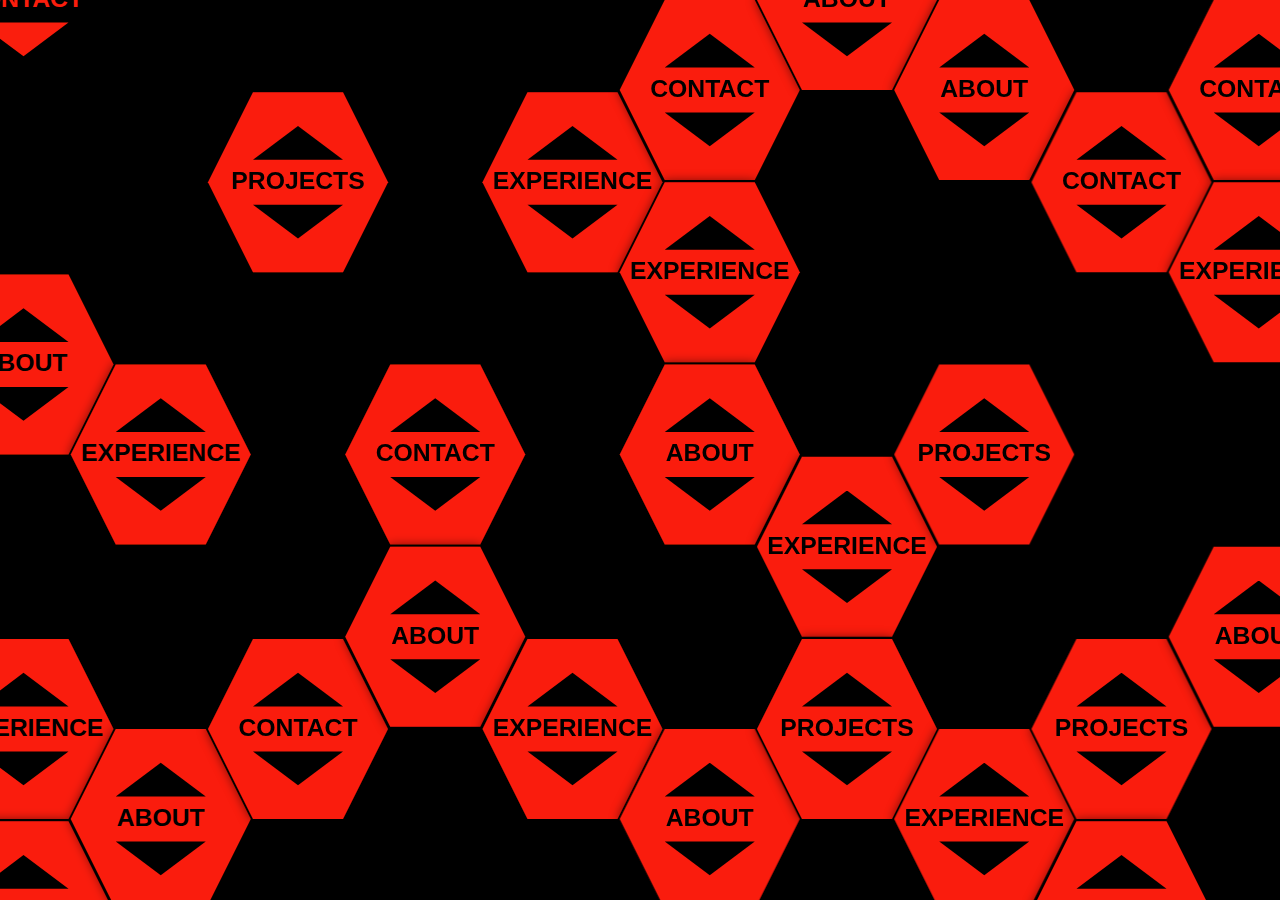
<file: index.html>
<!DOCTYPE html><html><head><meta charSet="utf-8"/><meta http-equiv="x-ua-compatible" content="ie=edge"/><meta name="viewport" content="width=device-width, initial-scale=1, shrink-to-fit=no"/><link href="https://fonts.googleapis.com/css?family=Karla&amp;display=swap" rel="stylesheet"/><style data-href="/styles.cd95228bbceaf01e999a.css">.layout-wrap{display:flex}@media (min-width:700px){.left-border,.right-border{width:20%;height:100vh}.main-content{width:60%}}@media (max-width:700px){:root{font-size:10px}}.diag-left{bottom:0;left:0}.diag-left,.diag-right{position:absolute;height:40%}.diag-right{top:0;right:0}.nav-bar{position:fixed;display:flex;align-items:center;justify-content:space-evenly;font-size:1.5rem;font-family:Karla;background-color:#fff;height:10vh;width:100%;z-index:5;top:0}.nav-item{text-decoration:none;color:#000}.about-desc-wrap{margin-top:10vh;font-size:2rem;font-family:Karla,sans-serif;padding:5rem}.about-desc-sub{font-size:1.5rem}.pile-item{text-align:center;font-size:2rem;font-family:sans-serif}.base{font-size:6rem}.stack-wrap{justify-content:space-around}.contact-desc-wrap,.stack-wrap{display:flex;align-items:center}.contact-desc-wrap{margin-top:10vh;padding:3rem;justify-content:center;flex-direction:column}.contact-link{font-family:Karla;display:block;color:#000;font-size:3rem;max-width:50%;margin:5rem 0}.top{align-self:flex-start}.bot{align-self:flex-end}.experience-meta-wrap{display:flex;align-items:center;font-size:3rem;justify-content:space-between}.experience-date,.experience-title{font-weight:400;margin:0}.experience-date{font-size:2rem}.experience-role{font-size:2rem;font-weight:400;color:#c7c8cc;margin:0 0 20px}.experience-sub-title-wrap{font-size:2rem;margin-top:20px}.experience-sub-title{font-weight:700}.sub-title-description{color:#c7c8cc}.experience-point-wrap{margin:0}.experience-point{font-size:1.5rem;margin:10px 0}.experience-body{padding-bottom:100px}.dl-resume{cursor:pointer;font-size:1.5rem;font-family:Karla;display:inline-block;margin-bottom:20px}.experience-wrap{font-family:Karla;margin-top:10vh}.section-title{font-size:6.5rem;font-weight:400;position:relative;margin:0 0 0 -12px}.dl-resume-wrap{font-size:16px}.fadingEffect{position:absolute;top:0;bottom:0;right:0;width:100%;background:#fff;animation:showHide 5s ease-in;animation-fill-mode:forwards;animation-iteration-count:1}@keyframes showHide{0%{width:100%}40%{width:0}60%{width:0}to{width:0}}body,html{margin:0;padding:0}body{font:100px Open Sans,Impact;margin:0}.index-container{position:fixed;width:100%;height:100%;left:0;top:0;z-index:10;background-color:#000}.opt-text{font-family:fot-matisse-pron,sans-serif;font-weight:700}.ev-font{font-family:Times New Roman;font-stretch:condensed;font-weight:700}#homeSVG{position:absolute;overflow:hidden;position:fixed;top:0;left:0;height:100%;width:100%}.hex-a-wrap{opacity:0}.hex-a-wrap:hover .hex{fill:#000}.hex-a-wrap:hover .opt-text,.hex-a-wrap:hover .triangle{fill:#fa1e0d}</style><meta name="generator" content="Gatsby 2.19.45"/><title data-react-helmet="true"></title><link rel="icon" href="/icons/icon-48x48.png?v=edf3d310d67f8284a562bc3a58c3e761"/><link rel="manifest" href="/manifest.webmanifest"/><meta name="theme-color" content="#663399"/><link rel="apple-touch-icon" sizes="48x48" href="/icons/icon-48x48.png?v=edf3d310d67f8284a562bc3a58c3e761"/><link rel="apple-touch-icon" sizes="72x72" href="/icons/icon-72x72.png?v=edf3d310d67f8284a562bc3a58c3e761"/><link rel="apple-touch-icon" sizes="96x96" href="/icons/icon-96x96.png?v=edf3d310d67f8284a562bc3a58c3e761"/><link rel="apple-touch-icon" sizes="144x144" href="/icons/icon-144x144.png?v=edf3d310d67f8284a562bc3a58c3e761"/><link rel="apple-touch-icon" sizes="192x192" href="/icons/icon-192x192.png?v=edf3d310d67f8284a562bc3a58c3e761"/><link rel="apple-touch-icon" sizes="256x256" href="/icons/icon-256x256.png?v=edf3d310d67f8284a562bc3a58c3e761"/><link rel="apple-touch-icon" sizes="384x384" href="/icons/icon-384x384.png?v=edf3d310d67f8284a562bc3a58c3e761"/><link rel="apple-touch-icon" sizes="512x512" href="/icons/icon-512x512.png?v=edf3d310d67f8284a562bc3a58c3e761"/><link as="script" rel="preload" href="/component---src-pages-index-js-11debddde10703460f53.js"/><link as="script" rel="preload" href="/styles-a0c862b7780e238ca3c2.js"/><link as="script" rel="preload" href="/app-755ac7cf8911d7828c70.js"/><link as="script" rel="preload" href="/commons-c2f9bded36c70a886c8f.js"/><link as="script" rel="preload" href="/webpack-runtime-da8a58e54ea284e9a43c.js"/><link as="fetch" rel="preload" href="/page-data/index/page-data.json" crossorigin="anonymous"/><link as="fetch" rel="preload" href="/page-data/app-data.json" crossorigin="anonymous"/></head><body><div id="___gatsby"><div style="outline:none" tabindex="-1" id="gatsby-focus-wrapper"><div class="index-container"><svg id="homeSVG" viewBox="0 0 710 400" preserveAspectRatio="xMidYMid slice"><filter id="black-glow"><feColorMatrix type="matrix" values="0 0 0 0   0 0 0 0 0   0 0 0 0 0   0 0 0 0 0.7 0"></feColorMatrix><feGaussianBlur stdDeviation="2.5" result="coloredBlur"></feGaussianBlur><feMerge><feMergeNode in="coloredBlur"></feMergeNode><feMergeNode in="SourceGraphic"></feMergeNode></feMerge></filter></svg></div></div><div id="gatsby-announcer" style="position:absolute;top:0;width:1px;height:1px;padding:0;overflow:hidden;clip:rect(0, 0, 0, 0);white-space:nowrap;border:0" aria-live="assertive" aria-atomic="true"></div></div><script id="gatsby-script-loader">/*<![CDATA[*/window.pagePath="/";/*]]>*/</script><script id="gatsby-chunk-mapping">/*<![CDATA[*/window.___chunkMapping={"app":["/app-755ac7cf8911d7828c70.js"],"component---src-pages-404-js":["/component---src-pages-404-js-9e58030b7c14a575ed14.js"],"component---src-pages-about-js":["/component---src-pages-about-js-ac4e8fc1494c17c8c10a.js"],"component---src-pages-contact-js":["/component---src-pages-contact-js-f31054e3ea33d222c132.js"],"component---src-pages-experience-js":["/component---src-pages-experience-js-fd59326cd4e85f8e56f8.js"],"component---src-pages-index-js":["/component---src-pages-index-js-11debddde10703460f53.js"],"component---src-pages-project-js":["/component---src-pages-project-js-0fd3418aad9a554ad933.js"]};/*]]>*/</script><script src="/webpack-runtime-da8a58e54ea284e9a43c.js" async=""></script><script src="/commons-c2f9bded36c70a886c8f.js" async=""></script><script src="/app-755ac7cf8911d7828c70.js" async=""></script><script src="/styles-a0c862b7780e238ca3c2.js" async=""></script><script src="/component---src-pages-index-js-11debddde10703460f53.js" async=""></script></body></html>
</file>
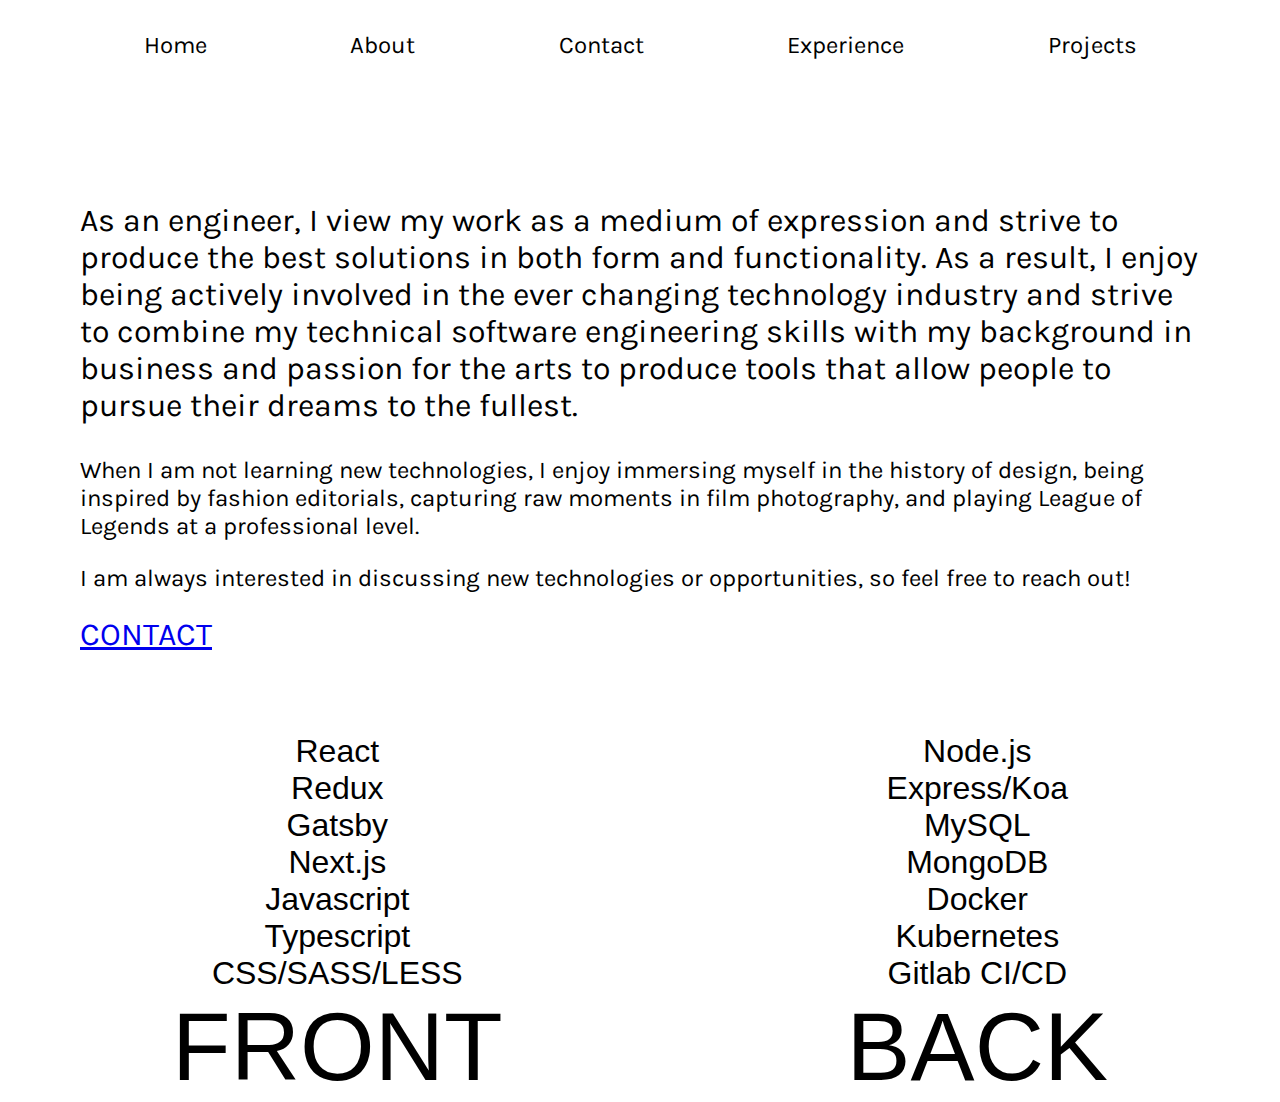
<file: about/index.html>
<!DOCTYPE html><html><head><meta charSet="utf-8"/><meta http-equiv="x-ua-compatible" content="ie=edge"/><meta name="viewport" content="width=device-width, initial-scale=1, shrink-to-fit=no"/><link href="https://fonts.googleapis.com/css?family=Karla&amp;display=swap" rel="stylesheet"/><style data-href="/styles.cd95228bbceaf01e999a.css">.layout-wrap{display:flex}@media (min-width:700px){.left-border,.right-border{width:20%;height:100vh}.main-content{width:60%}}@media (max-width:700px){:root{font-size:10px}}.diag-left{bottom:0;left:0}.diag-left,.diag-right{position:absolute;height:40%}.diag-right{top:0;right:0}.nav-bar{position:fixed;display:flex;align-items:center;justify-content:space-evenly;font-size:1.5rem;font-family:Karla;background-color:#fff;height:10vh;width:100%;z-index:5;top:0}.nav-item{text-decoration:none;color:#000}.about-desc-wrap{margin-top:10vh;font-size:2rem;font-family:Karla,sans-serif;padding:5rem}.about-desc-sub{font-size:1.5rem}.pile-item{text-align:center;font-size:2rem;font-family:sans-serif}.base{font-size:6rem}.stack-wrap{justify-content:space-around}.contact-desc-wrap,.stack-wrap{display:flex;align-items:center}.contact-desc-wrap{margin-top:10vh;padding:3rem;justify-content:center;flex-direction:column}.contact-link{font-family:Karla;display:block;color:#000;font-size:3rem;max-width:50%;margin:5rem 0}.top{align-self:flex-start}.bot{align-self:flex-end}.experience-meta-wrap{display:flex;align-items:center;font-size:3rem;justify-content:space-between}.experience-date,.experience-title{font-weight:400;margin:0}.experience-date{font-size:2rem}.experience-role{font-size:2rem;font-weight:400;color:#c7c8cc;margin:0 0 20px}.experience-sub-title-wrap{font-size:2rem;margin-top:20px}.experience-sub-title{font-weight:700}.sub-title-description{color:#c7c8cc}.experience-point-wrap{margin:0}.experience-point{font-size:1.5rem;margin:10px 0}.experience-body{padding-bottom:100px}.dl-resume{cursor:pointer;font-size:1.5rem;font-family:Karla;display:inline-block;margin-bottom:20px}.experience-wrap{font-family:Karla;margin-top:10vh}.section-title{font-size:6.5rem;font-weight:400;position:relative;margin:0 0 0 -12px}.dl-resume-wrap{font-size:16px}.fadingEffect{position:absolute;top:0;bottom:0;right:0;width:100%;background:#fff;animation:showHide 5s ease-in;animation-fill-mode:forwards;animation-iteration-count:1}@keyframes showHide{0%{width:100%}40%{width:0}60%{width:0}to{width:0}}body,html{margin:0;padding:0}body{font:100px Open Sans,Impact;margin:0}.index-container{position:fixed;width:100%;height:100%;left:0;top:0;z-index:10;background-color:#000}.opt-text{font-family:fot-matisse-pron,sans-serif;font-weight:700}.ev-font{font-family:Times New Roman;font-stretch:condensed;font-weight:700}#homeSVG{position:absolute;overflow:hidden;position:fixed;top:0;left:0;height:100%;width:100%}.hex-a-wrap{opacity:0}.hex-a-wrap:hover .hex{fill:#000}.hex-a-wrap:hover .opt-text,.hex-a-wrap:hover .triangle{fill:#fa1e0d}</style><meta name="generator" content="Gatsby 2.19.45"/><title data-react-helmet="true"></title><link rel="icon" href="/icons/icon-48x48.png?v=edf3d310d67f8284a562bc3a58c3e761"/><link rel="manifest" href="/manifest.webmanifest"/><meta name="theme-color" content="#663399"/><link rel="apple-touch-icon" sizes="48x48" href="/icons/icon-48x48.png?v=edf3d310d67f8284a562bc3a58c3e761"/><link rel="apple-touch-icon" sizes="72x72" href="/icons/icon-72x72.png?v=edf3d310d67f8284a562bc3a58c3e761"/><link rel="apple-touch-icon" sizes="96x96" href="/icons/icon-96x96.png?v=edf3d310d67f8284a562bc3a58c3e761"/><link rel="apple-touch-icon" sizes="144x144" href="/icons/icon-144x144.png?v=edf3d310d67f8284a562bc3a58c3e761"/><link rel="apple-touch-icon" sizes="192x192" href="/icons/icon-192x192.png?v=edf3d310d67f8284a562bc3a58c3e761"/><link rel="apple-touch-icon" sizes="256x256" href="/icons/icon-256x256.png?v=edf3d310d67f8284a562bc3a58c3e761"/><link rel="apple-touch-icon" sizes="384x384" href="/icons/icon-384x384.png?v=edf3d310d67f8284a562bc3a58c3e761"/><link rel="apple-touch-icon" sizes="512x512" href="/icons/icon-512x512.png?v=edf3d310d67f8284a562bc3a58c3e761"/><link as="script" rel="preload" href="/component---src-pages-about-js-ac4e8fc1494c17c8c10a.js"/><link as="script" rel="preload" href="/styles-a0c862b7780e238ca3c2.js"/><link as="script" rel="preload" href="/app-755ac7cf8911d7828c70.js"/><link as="script" rel="preload" href="/commons-c2f9bded36c70a886c8f.js"/><link as="script" rel="preload" href="/webpack-runtime-da8a58e54ea284e9a43c.js"/><link as="fetch" rel="preload" href="/page-data/about/page-data.json" crossorigin="anonymous"/><link as="fetch" rel="preload" href="/page-data/app-data.json" crossorigin="anonymous"/></head><body><div id="___gatsby"><div style="outline:none" tabindex="-1" id="gatsby-focus-wrapper"><div><div class="nav-bar"><a class="nav-item" href="/">Home</a><a class="nav-item" href="/about">About</a><a class="nav-item" href="/contact">Contact</a><a class="nav-item" href="/experience">Experience</a><a class="nav-item" href="/project">Projects</a></div><div class="about-desc-wrap"><p class="about-desc-main">As an engineer, I view my work as a medium of expression and strive to produce the best solutions in both form and functionality. As a result, I enjoy being actively involved in the ever changing technology industry and strive to combine my technical software engineering skills with my background in business and passion for the arts to produce tools that allow people to pursue their dreams to the fullest.</p><p class="about-desc-sub">When I am not learning new technologies, I enjoy immersing myself in the history of design, being inspired by fashion editorials, capturing raw moments in film photography, and playing League of Legends at a professional level.</p><p class="about-desc-sub">I am always interested in discussing new technologies or opportunities, so feel free to reach out!</p><a href="/contact" class="contact-a">CONTACT</a></div><div class="stack-wrap"><div><div class="pile-item">React</div><div class="pile-item">Redux</div><div class="pile-item">Gatsby</div><div class="pile-item">Next.js</div><div class="pile-item">Javascript</div><div class="pile-item">Typescript</div><div class="pile-item">CSS/SASS/LESS</div><div class="pile-item base">FRONT</div></div><div><div class="pile-item">Node.js</div><div class="pile-item">Express/Koa</div><div class="pile-item">MySQL</div><div class="pile-item">MongoDB</div><div class="pile-item">Docker</div><div class="pile-item">Kubernetes</div><div class="pile-item ">Gitlab CI/CD</div><div class="pile-item base">BACK</div></div></div></div></div><div id="gatsby-announcer" style="position:absolute;top:0;width:1px;height:1px;padding:0;overflow:hidden;clip:rect(0, 0, 0, 0);white-space:nowrap;border:0" aria-live="assertive" aria-atomic="true"></div></div><script id="gatsby-script-loader">/*<![CDATA[*/window.pagePath="/about/";/*]]>*/</script><script id="gatsby-chunk-mapping">/*<![CDATA[*/window.___chunkMapping={"app":["/app-755ac7cf8911d7828c70.js"],"component---src-pages-404-js":["/component---src-pages-404-js-9e58030b7c14a575ed14.js"],"component---src-pages-about-js":["/component---src-pages-about-js-ac4e8fc1494c17c8c10a.js"],"component---src-pages-contact-js":["/component---src-pages-contact-js-f31054e3ea33d222c132.js"],"component---src-pages-experience-js":["/component---src-pages-experience-js-fd59326cd4e85f8e56f8.js"],"component---src-pages-index-js":["/component---src-pages-index-js-11debddde10703460f53.js"],"component---src-pages-project-js":["/component---src-pages-project-js-0fd3418aad9a554ad933.js"]};/*]]>*/</script><script src="/webpack-runtime-da8a58e54ea284e9a43c.js" async=""></script><script src="/commons-c2f9bded36c70a886c8f.js" async=""></script><script src="/app-755ac7cf8911d7828c70.js" async=""></script><script src="/styles-a0c862b7780e238ca3c2.js" async=""></script><script src="/component---src-pages-about-js-ac4e8fc1494c17c8c10a.js" async=""></script></body></html>
</file>
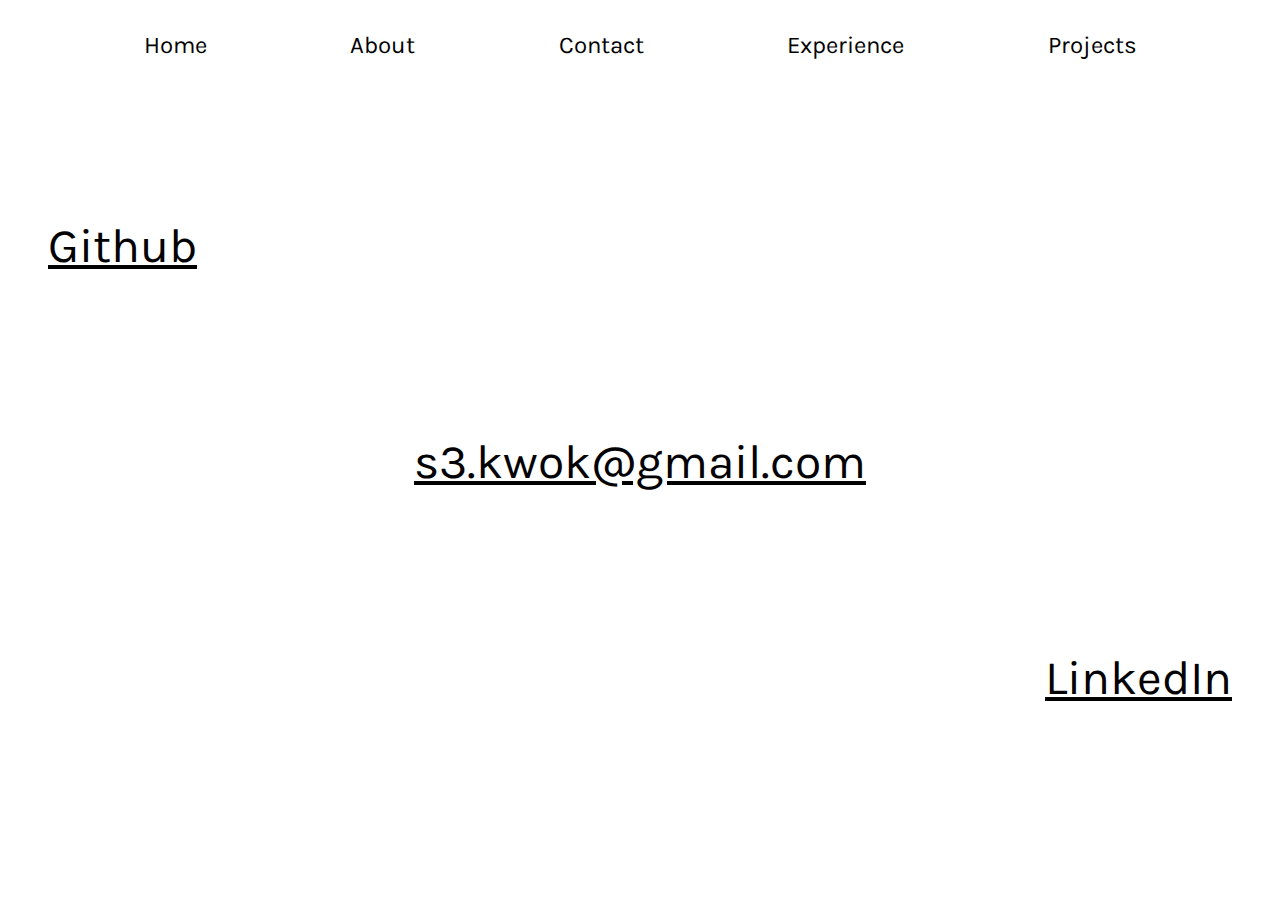
<file: contact/index.html>
<!DOCTYPE html><html><head><meta charSet="utf-8"/><meta http-equiv="x-ua-compatible" content="ie=edge"/><meta name="viewport" content="width=device-width, initial-scale=1, shrink-to-fit=no"/><link href="https://fonts.googleapis.com/css?family=Karla&amp;display=swap" rel="stylesheet"/><style data-href="/styles.cd95228bbceaf01e999a.css">.layout-wrap{display:flex}@media (min-width:700px){.left-border,.right-border{width:20%;height:100vh}.main-content{width:60%}}@media (max-width:700px){:root{font-size:10px}}.diag-left{bottom:0;left:0}.diag-left,.diag-right{position:absolute;height:40%}.diag-right{top:0;right:0}.nav-bar{position:fixed;display:flex;align-items:center;justify-content:space-evenly;font-size:1.5rem;font-family:Karla;background-color:#fff;height:10vh;width:100%;z-index:5;top:0}.nav-item{text-decoration:none;color:#000}.about-desc-wrap{margin-top:10vh;font-size:2rem;font-family:Karla,sans-serif;padding:5rem}.about-desc-sub{font-size:1.5rem}.pile-item{text-align:center;font-size:2rem;font-family:sans-serif}.base{font-size:6rem}.stack-wrap{justify-content:space-around}.contact-desc-wrap,.stack-wrap{display:flex;align-items:center}.contact-desc-wrap{margin-top:10vh;padding:3rem;justify-content:center;flex-direction:column}.contact-link{font-family:Karla;display:block;color:#000;font-size:3rem;max-width:50%;margin:5rem 0}.top{align-self:flex-start}.bot{align-self:flex-end}.experience-meta-wrap{display:flex;align-items:center;font-size:3rem;justify-content:space-between}.experience-date,.experience-title{font-weight:400;margin:0}.experience-date{font-size:2rem}.experience-role{font-size:2rem;font-weight:400;color:#c7c8cc;margin:0 0 20px}.experience-sub-title-wrap{font-size:2rem;margin-top:20px}.experience-sub-title{font-weight:700}.sub-title-description{color:#c7c8cc}.experience-point-wrap{margin:0}.experience-point{font-size:1.5rem;margin:10px 0}.experience-body{padding-bottom:100px}.dl-resume{cursor:pointer;font-size:1.5rem;font-family:Karla;display:inline-block;margin-bottom:20px}.experience-wrap{font-family:Karla;margin-top:10vh}.section-title{font-size:6.5rem;font-weight:400;position:relative;margin:0 0 0 -12px}.dl-resume-wrap{font-size:16px}.fadingEffect{position:absolute;top:0;bottom:0;right:0;width:100%;background:#fff;animation:showHide 5s ease-in;animation-fill-mode:forwards;animation-iteration-count:1}@keyframes showHide{0%{width:100%}40%{width:0}60%{width:0}to{width:0}}body,html{margin:0;padding:0}body{font:100px Open Sans,Impact;margin:0}.index-container{position:fixed;width:100%;height:100%;left:0;top:0;z-index:10;background-color:#000}.opt-text{font-family:fot-matisse-pron,sans-serif;font-weight:700}.ev-font{font-family:Times New Roman;font-stretch:condensed;font-weight:700}#homeSVG{position:absolute;overflow:hidden;position:fixed;top:0;left:0;height:100%;width:100%}.hex-a-wrap{opacity:0}.hex-a-wrap:hover .hex{fill:#000}.hex-a-wrap:hover .opt-text,.hex-a-wrap:hover .triangle{fill:#fa1e0d}</style><meta name="generator" content="Gatsby 2.19.45"/><title data-react-helmet="true"></title><link rel="icon" href="/icons/icon-48x48.png?v=edf3d310d67f8284a562bc3a58c3e761"/><link rel="manifest" href="/manifest.webmanifest"/><meta name="theme-color" content="#663399"/><link rel="apple-touch-icon" sizes="48x48" href="/icons/icon-48x48.png?v=edf3d310d67f8284a562bc3a58c3e761"/><link rel="apple-touch-icon" sizes="72x72" href="/icons/icon-72x72.png?v=edf3d310d67f8284a562bc3a58c3e761"/><link rel="apple-touch-icon" sizes="96x96" href="/icons/icon-96x96.png?v=edf3d310d67f8284a562bc3a58c3e761"/><link rel="apple-touch-icon" sizes="144x144" href="/icons/icon-144x144.png?v=edf3d310d67f8284a562bc3a58c3e761"/><link rel="apple-touch-icon" sizes="192x192" href="/icons/icon-192x192.png?v=edf3d310d67f8284a562bc3a58c3e761"/><link rel="apple-touch-icon" sizes="256x256" href="/icons/icon-256x256.png?v=edf3d310d67f8284a562bc3a58c3e761"/><link rel="apple-touch-icon" sizes="384x384" href="/icons/icon-384x384.png?v=edf3d310d67f8284a562bc3a58c3e761"/><link rel="apple-touch-icon" sizes="512x512" href="/icons/icon-512x512.png?v=edf3d310d67f8284a562bc3a58c3e761"/><link as="script" rel="preload" href="/component---src-pages-contact-js-f31054e3ea33d222c132.js"/><link as="script" rel="preload" href="/styles-a0c862b7780e238ca3c2.js"/><link as="script" rel="preload" href="/app-755ac7cf8911d7828c70.js"/><link as="script" rel="preload" href="/commons-c2f9bded36c70a886c8f.js"/><link as="script" rel="preload" href="/webpack-runtime-da8a58e54ea284e9a43c.js"/><link as="fetch" rel="preload" href="/page-data/contact/page-data.json" crossorigin="anonymous"/><link as="fetch" rel="preload" href="/page-data/app-data.json" crossorigin="anonymous"/></head><body><div id="___gatsby"><div style="outline:none" tabindex="-1" id="gatsby-focus-wrapper"><div><div class="nav-bar"><a class="nav-item" href="/">Home</a><a class="nav-item" href="/about">About</a><a class="nav-item" href="/contact">Contact</a><a class="nav-item" href="/experience">Experience</a><a class="nav-item" href="/project">Projects</a></div><div class="contact-desc-wrap"><a class="contact-link top" href="https://github.com/sakwok">Github</a><a class="contact-link mid" href="mailto:s3.kwok@gmail.com">s3.kwok@gmail.com</a><a class="contact-link bot" href="https://www.linkedin.com/in/spencerkwok8/">LinkedIn</a></div></div></div><div id="gatsby-announcer" style="position:absolute;top:0;width:1px;height:1px;padding:0;overflow:hidden;clip:rect(0, 0, 0, 0);white-space:nowrap;border:0" aria-live="assertive" aria-atomic="true"></div></div><script id="gatsby-script-loader">/*<![CDATA[*/window.pagePath="/contact/";/*]]>*/</script><script id="gatsby-chunk-mapping">/*<![CDATA[*/window.___chunkMapping={"app":["/app-755ac7cf8911d7828c70.js"],"component---src-pages-404-js":["/component---src-pages-404-js-9e58030b7c14a575ed14.js"],"component---src-pages-about-js":["/component---src-pages-about-js-ac4e8fc1494c17c8c10a.js"],"component---src-pages-contact-js":["/component---src-pages-contact-js-f31054e3ea33d222c132.js"],"component---src-pages-experience-js":["/component---src-pages-experience-js-fd59326cd4e85f8e56f8.js"],"component---src-pages-index-js":["/component---src-pages-index-js-11debddde10703460f53.js"],"component---src-pages-project-js":["/component---src-pages-project-js-0fd3418aad9a554ad933.js"]};/*]]>*/</script><script src="/webpack-runtime-da8a58e54ea284e9a43c.js" async=""></script><script src="/commons-c2f9bded36c70a886c8f.js" async=""></script><script src="/app-755ac7cf8911d7828c70.js" async=""></script><script src="/styles-a0c862b7780e238ca3c2.js" async=""></script><script src="/component---src-pages-contact-js-f31054e3ea33d222c132.js" async=""></script></body></html>
</file>
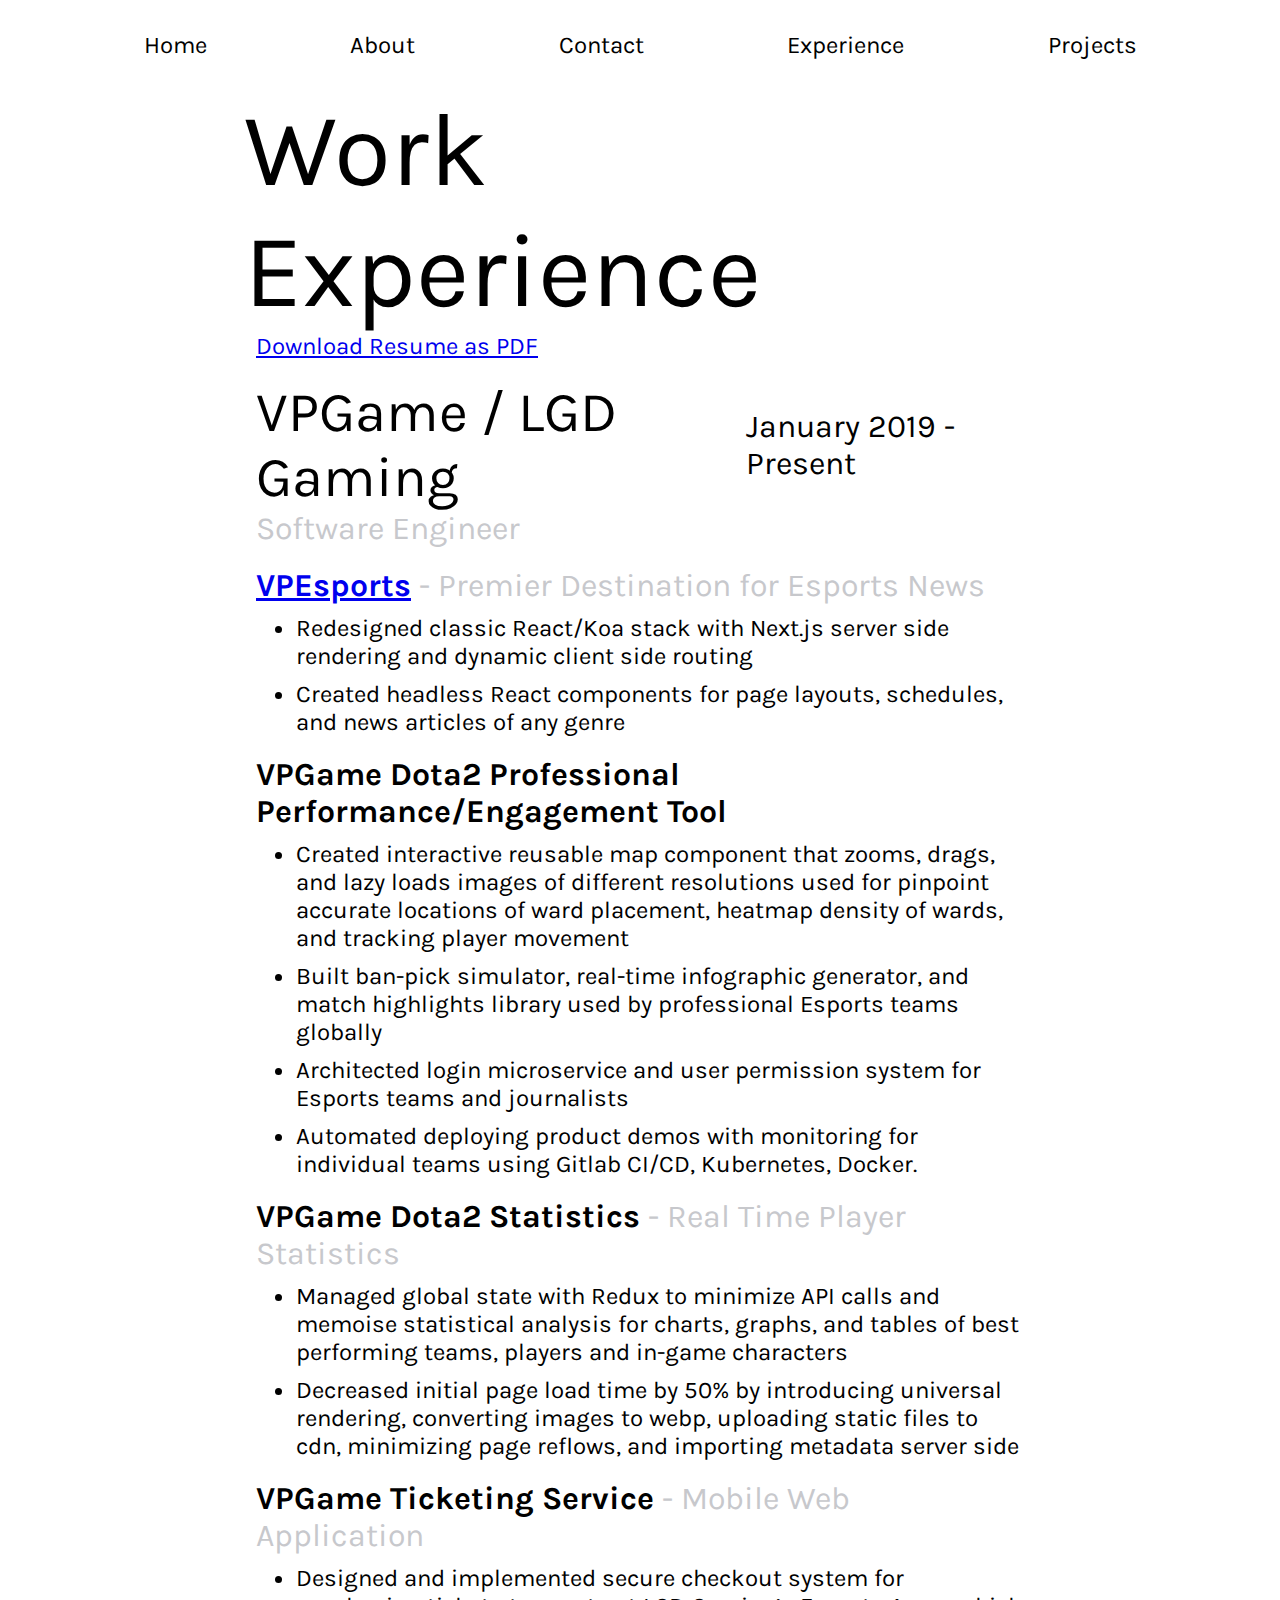
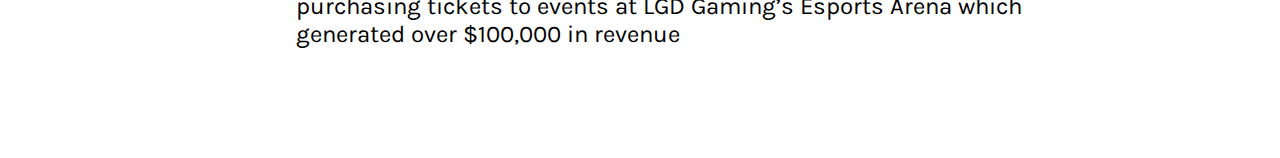
<file: experience/index.html>
<!DOCTYPE html><html><head><meta charSet="utf-8"/><meta http-equiv="x-ua-compatible" content="ie=edge"/><meta name="viewport" content="width=device-width, initial-scale=1, shrink-to-fit=no"/><link href="https://fonts.googleapis.com/css?family=Karla&amp;display=swap" rel="stylesheet"/><style data-href="/styles.cd95228bbceaf01e999a.css">.layout-wrap{display:flex}@media (min-width:700px){.left-border,.right-border{width:20%;height:100vh}.main-content{width:60%}}@media (max-width:700px){:root{font-size:10px}}.diag-left{bottom:0;left:0}.diag-left,.diag-right{position:absolute;height:40%}.diag-right{top:0;right:0}.nav-bar{position:fixed;display:flex;align-items:center;justify-content:space-evenly;font-size:1.5rem;font-family:Karla;background-color:#fff;height:10vh;width:100%;z-index:5;top:0}.nav-item{text-decoration:none;color:#000}.about-desc-wrap{margin-top:10vh;font-size:2rem;font-family:Karla,sans-serif;padding:5rem}.about-desc-sub{font-size:1.5rem}.pile-item{text-align:center;font-size:2rem;font-family:sans-serif}.base{font-size:6rem}.stack-wrap{justify-content:space-around}.contact-desc-wrap,.stack-wrap{display:flex;align-items:center}.contact-desc-wrap{margin-top:10vh;padding:3rem;justify-content:center;flex-direction:column}.contact-link{font-family:Karla;display:block;color:#000;font-size:3rem;max-width:50%;margin:5rem 0}.top{align-self:flex-start}.bot{align-self:flex-end}.experience-meta-wrap{display:flex;align-items:center;font-size:3rem;justify-content:space-between}.experience-date,.experience-title{font-weight:400;margin:0}.experience-date{font-size:2rem}.experience-role{font-size:2rem;font-weight:400;color:#c7c8cc;margin:0 0 20px}.experience-sub-title-wrap{font-size:2rem;margin-top:20px}.experience-sub-title{font-weight:700}.sub-title-description{color:#c7c8cc}.experience-point-wrap{margin:0}.experience-point{font-size:1.5rem;margin:10px 0}.experience-body{padding-bottom:100px}.dl-resume{cursor:pointer;font-size:1.5rem;font-family:Karla;display:inline-block;margin-bottom:20px}.experience-wrap{font-family:Karla;margin-top:10vh}.section-title{font-size:6.5rem;font-weight:400;position:relative;margin:0 0 0 -12px}.dl-resume-wrap{font-size:16px}.fadingEffect{position:absolute;top:0;bottom:0;right:0;width:100%;background:#fff;animation:showHide 5s ease-in;animation-fill-mode:forwards;animation-iteration-count:1}@keyframes showHide{0%{width:100%}40%{width:0}60%{width:0}to{width:0}}body,html{margin:0;padding:0}body{font:100px Open Sans,Impact;margin:0}.index-container{position:fixed;width:100%;height:100%;left:0;top:0;z-index:10;background-color:#000}.opt-text{font-family:fot-matisse-pron,sans-serif;font-weight:700}.ev-font{font-family:Times New Roman;font-stretch:condensed;font-weight:700}#homeSVG{position:absolute;overflow:hidden;position:fixed;top:0;left:0;height:100%;width:100%}.hex-a-wrap{opacity:0}.hex-a-wrap:hover .hex{fill:#000}.hex-a-wrap:hover .opt-text,.hex-a-wrap:hover .triangle{fill:#fa1e0d}</style><meta name="generator" content="Gatsby 2.19.45"/><title data-react-helmet="true"></title><link rel="icon" href="/icons/icon-48x48.png?v=edf3d310d67f8284a562bc3a58c3e761"/><link rel="manifest" href="/manifest.webmanifest"/><meta name="theme-color" content="#663399"/><link rel="apple-touch-icon" sizes="48x48" href="/icons/icon-48x48.png?v=edf3d310d67f8284a562bc3a58c3e761"/><link rel="apple-touch-icon" sizes="72x72" href="/icons/icon-72x72.png?v=edf3d310d67f8284a562bc3a58c3e761"/><link rel="apple-touch-icon" sizes="96x96" href="/icons/icon-96x96.png?v=edf3d310d67f8284a562bc3a58c3e761"/><link rel="apple-touch-icon" sizes="144x144" href="/icons/icon-144x144.png?v=edf3d310d67f8284a562bc3a58c3e761"/><link rel="apple-touch-icon" sizes="192x192" href="/icons/icon-192x192.png?v=edf3d310d67f8284a562bc3a58c3e761"/><link rel="apple-touch-icon" sizes="256x256" href="/icons/icon-256x256.png?v=edf3d310d67f8284a562bc3a58c3e761"/><link rel="apple-touch-icon" sizes="384x384" href="/icons/icon-384x384.png?v=edf3d310d67f8284a562bc3a58c3e761"/><link rel="apple-touch-icon" sizes="512x512" href="/icons/icon-512x512.png?v=edf3d310d67f8284a562bc3a58c3e761"/><link as="script" rel="preload" href="/component---src-pages-experience-js-fd59326cd4e85f8e56f8.js"/><link as="script" rel="preload" href="/styles-a0c862b7780e238ca3c2.js"/><link as="script" rel="preload" href="/app-755ac7cf8911d7828c70.js"/><link as="script" rel="preload" href="/commons-c2f9bded36c70a886c8f.js"/><link as="script" rel="preload" href="/webpack-runtime-da8a58e54ea284e9a43c.js"/><link as="fetch" rel="preload" href="/page-data/experience/page-data.json" crossorigin="anonymous"/><link as="fetch" rel="preload" href="/page-data/app-data.json" crossorigin="anonymous"/></head><body><div id="___gatsby"><div style="outline:none" tabindex="-1" id="gatsby-focus-wrapper"><div><div class="nav-bar"><a class="nav-item" href="/">Home</a><a class="nav-item" href="/about">About</a><a class="nav-item" href="/contact">Contact</a><a class="nav-item" href="/experience">Experience</a><a class="nav-item" href="/project">Projects</a></div><div class="layout-wrap"><div class="left-border"> </div><div class="main-content"><div class="experience-wrap"><h1 class="section-title">Work Experience</h1><div class="dl-resume-wrap"><a href="/static/resume-97040f5b9a2b4633dd57e48088c50eec.pdf" class="dl-resume" download="Spencer Kwok Resume">Download Resume as PDF</a></div><div class="experience-point-wrap"><div class="experience-meta-wrap"><h3 class="experience-title">VPGame / LGD Gaming</h3><h4 class="experience-date">January 2019 - Present</h4></div><h4 class="experience-role">Software Engineer</h4><div class="experience-body"><div class="experience-sub-title-wrap"><a class="experience-sub-title" href="https://www.vpesports.com/">VPEsports</a><span class="sub-title-description"> - Premier Destination for Esports News</span></div><ul class="experience-point-wrap"><li class="experience-point">Redesigned classic React/Koa stack with Next.js server side rendering and dynamic client side routing</li><li class="experience-point">Created headless React components for page layouts, schedules, and news articles of any genre</li></ul><div class="experience-sub-title-wrap"><span class="experience-sub-title">VPGame Dota2 Professional Performance/Engagement Tool</span></div><ul class="experience-point-wrap"><li class="experience-point">Created interactive reusable map component that zooms, drags, and lazy loads images of different resolutions used for pinpoint accurate locations of ward placement, heatmap density of wards, and tracking player movement</li><li class="experience-point">Built  ban-pick simulator, real-time infographic generator, and match highlights library used by professional Esports teams globally</li><li class="experience-point">Architected login microservice and user permission system for Esports teams and journalists</li><li class="experience-point">Automated deploying product demos with monitoring for individual teams using Gitlab CI/CD, Kubernetes, Docker.</li></ul><div class="experience-sub-title-wrap"><span class="experience-sub-title">VPGame Dota2 Statistics</span><span class="sub-title-description"> - Real Time Player Statistics</span></div><ul class="experience-point-wrap"><li class="experience-point">Managed global state with Redux to minimize API calls and memoise statistical analysis for charts, graphs, and tables of best performing teams, players and in-game characters</li><li class="experience-point">Decreased initial page load time by 50% by introducing universal  rendering, converting images to webp, uploading static files to cdn, minimizing page reflows,  and importing metadata server side</li></ul><div class="experience-sub-title-wrap"><span class="experience-sub-title">VPGame Ticketing Service</span><span class="sub-title-description"> - Mobile Web Application</span></div><ul class="experience-point-wrap"><li class="experience-point">Designed and implemented secure checkout system for purchasing tickets to events at LGD Gaming’s Esports Arena which generated over $100,000 in revenue</li></ul></div></div></div></div><div class="right-border"> </div></div></div></div><div id="gatsby-announcer" style="position:absolute;top:0;width:1px;height:1px;padding:0;overflow:hidden;clip:rect(0, 0, 0, 0);white-space:nowrap;border:0" aria-live="assertive" aria-atomic="true"></div></div><script id="gatsby-script-loader">/*<![CDATA[*/window.pagePath="/experience/";/*]]>*/</script><script id="gatsby-chunk-mapping">/*<![CDATA[*/window.___chunkMapping={"app":["/app-755ac7cf8911d7828c70.js"],"component---src-pages-404-js":["/component---src-pages-404-js-9e58030b7c14a575ed14.js"],"component---src-pages-about-js":["/component---src-pages-about-js-ac4e8fc1494c17c8c10a.js"],"component---src-pages-contact-js":["/component---src-pages-contact-js-f31054e3ea33d222c132.js"],"component---src-pages-experience-js":["/component---src-pages-experience-js-fd59326cd4e85f8e56f8.js"],"component---src-pages-index-js":["/component---src-pages-index-js-11debddde10703460f53.js"],"component---src-pages-project-js":["/component---src-pages-project-js-0fd3418aad9a554ad933.js"]};/*]]>*/</script><script src="/webpack-runtime-da8a58e54ea284e9a43c.js" async=""></script><script src="/commons-c2f9bded36c70a886c8f.js" async=""></script><script src="/app-755ac7cf8911d7828c70.js" async=""></script><script src="/styles-a0c862b7780e238ca3c2.js" async=""></script><script src="/component---src-pages-experience-js-fd59326cd4e85f8e56f8.js" async=""></script></body></html>
</file>
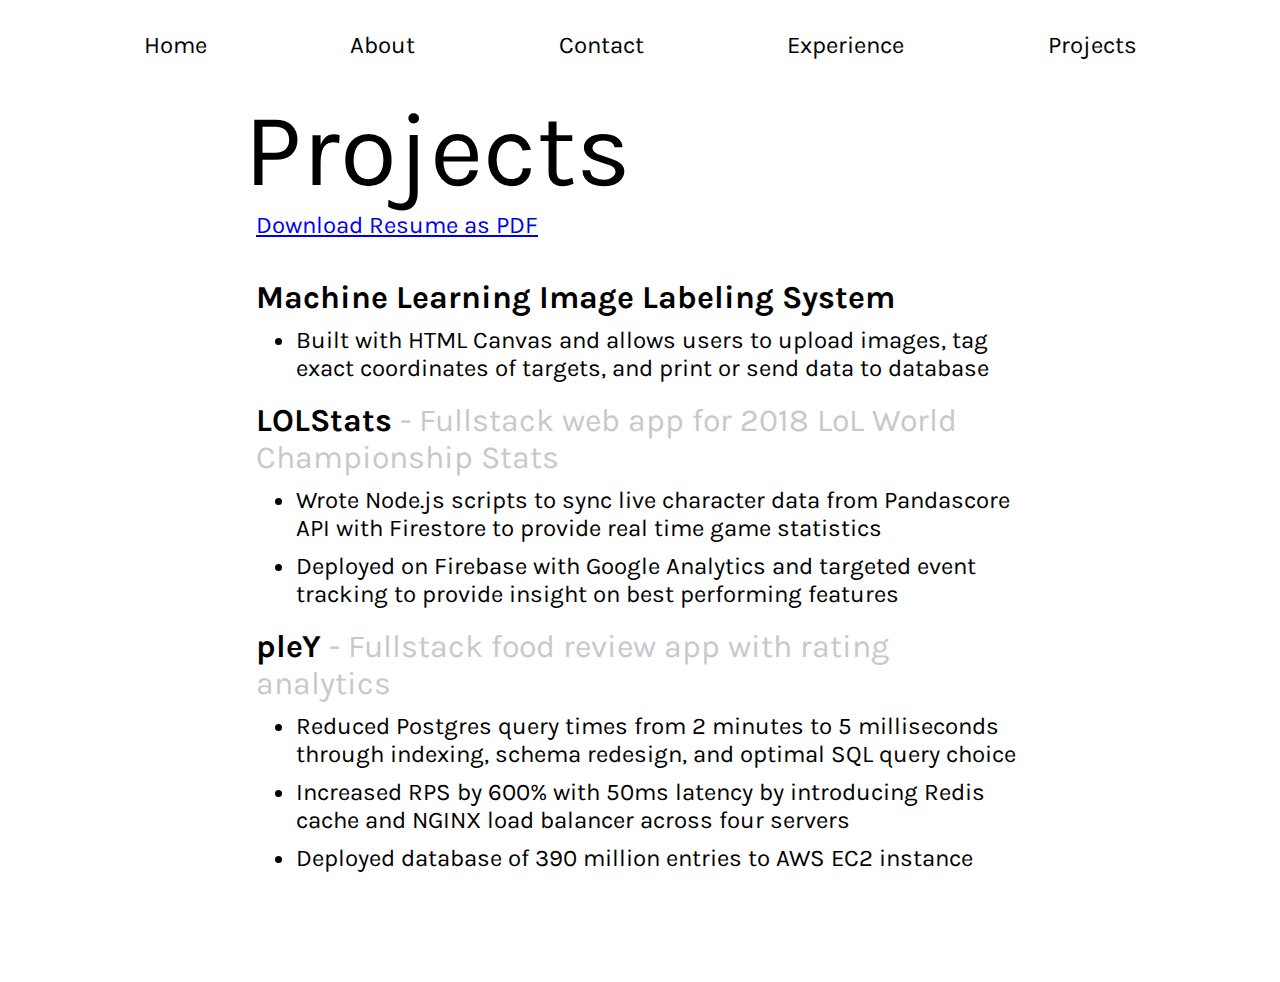
<file: project/index.html>
<!DOCTYPE html><html><head><meta charSet="utf-8"/><meta http-equiv="x-ua-compatible" content="ie=edge"/><meta name="viewport" content="width=device-width, initial-scale=1, shrink-to-fit=no"/><link href="https://fonts.googleapis.com/css?family=Karla&amp;display=swap" rel="stylesheet"/><style data-href="/styles.cd95228bbceaf01e999a.css">.layout-wrap{display:flex}@media (min-width:700px){.left-border,.right-border{width:20%;height:100vh}.main-content{width:60%}}@media (max-width:700px){:root{font-size:10px}}.diag-left{bottom:0;left:0}.diag-left,.diag-right{position:absolute;height:40%}.diag-right{top:0;right:0}.nav-bar{position:fixed;display:flex;align-items:center;justify-content:space-evenly;font-size:1.5rem;font-family:Karla;background-color:#fff;height:10vh;width:100%;z-index:5;top:0}.nav-item{text-decoration:none;color:#000}.about-desc-wrap{margin-top:10vh;font-size:2rem;font-family:Karla,sans-serif;padding:5rem}.about-desc-sub{font-size:1.5rem}.pile-item{text-align:center;font-size:2rem;font-family:sans-serif}.base{font-size:6rem}.stack-wrap{justify-content:space-around}.contact-desc-wrap,.stack-wrap{display:flex;align-items:center}.contact-desc-wrap{margin-top:10vh;padding:3rem;justify-content:center;flex-direction:column}.contact-link{font-family:Karla;display:block;color:#000;font-size:3rem;max-width:50%;margin:5rem 0}.top{align-self:flex-start}.bot{align-self:flex-end}.experience-meta-wrap{display:flex;align-items:center;font-size:3rem;justify-content:space-between}.experience-date,.experience-title{font-weight:400;margin:0}.experience-date{font-size:2rem}.experience-role{font-size:2rem;font-weight:400;color:#c7c8cc;margin:0 0 20px}.experience-sub-title-wrap{font-size:2rem;margin-top:20px}.experience-sub-title{font-weight:700}.sub-title-description{color:#c7c8cc}.experience-point-wrap{margin:0}.experience-point{font-size:1.5rem;margin:10px 0}.experience-body{padding-bottom:100px}.dl-resume{cursor:pointer;font-size:1.5rem;font-family:Karla;display:inline-block;margin-bottom:20px}.experience-wrap{font-family:Karla;margin-top:10vh}.section-title{font-size:6.5rem;font-weight:400;position:relative;margin:0 0 0 -12px}.dl-resume-wrap{font-size:16px}.fadingEffect{position:absolute;top:0;bottom:0;right:0;width:100%;background:#fff;animation:showHide 5s ease-in;animation-fill-mode:forwards;animation-iteration-count:1}@keyframes showHide{0%{width:100%}40%{width:0}60%{width:0}to{width:0}}body,html{margin:0;padding:0}body{font:100px Open Sans,Impact;margin:0}.index-container{position:fixed;width:100%;height:100%;left:0;top:0;z-index:10;background-color:#000}.opt-text{font-family:fot-matisse-pron,sans-serif;font-weight:700}.ev-font{font-family:Times New Roman;font-stretch:condensed;font-weight:700}#homeSVG{position:absolute;overflow:hidden;position:fixed;top:0;left:0;height:100%;width:100%}.hex-a-wrap{opacity:0}.hex-a-wrap:hover .hex{fill:#000}.hex-a-wrap:hover .opt-text,.hex-a-wrap:hover .triangle{fill:#fa1e0d}</style><meta name="generator" content="Gatsby 2.19.45"/><title data-react-helmet="true"></title><link rel="icon" href="/icons/icon-48x48.png?v=edf3d310d67f8284a562bc3a58c3e761"/><link rel="manifest" href="/manifest.webmanifest"/><meta name="theme-color" content="#663399"/><link rel="apple-touch-icon" sizes="48x48" href="/icons/icon-48x48.png?v=edf3d310d67f8284a562bc3a58c3e761"/><link rel="apple-touch-icon" sizes="72x72" href="/icons/icon-72x72.png?v=edf3d310d67f8284a562bc3a58c3e761"/><link rel="apple-touch-icon" sizes="96x96" href="/icons/icon-96x96.png?v=edf3d310d67f8284a562bc3a58c3e761"/><link rel="apple-touch-icon" sizes="144x144" href="/icons/icon-144x144.png?v=edf3d310d67f8284a562bc3a58c3e761"/><link rel="apple-touch-icon" sizes="192x192" href="/icons/icon-192x192.png?v=edf3d310d67f8284a562bc3a58c3e761"/><link rel="apple-touch-icon" sizes="256x256" href="/icons/icon-256x256.png?v=edf3d310d67f8284a562bc3a58c3e761"/><link rel="apple-touch-icon" sizes="384x384" href="/icons/icon-384x384.png?v=edf3d310d67f8284a562bc3a58c3e761"/><link rel="apple-touch-icon" sizes="512x512" href="/icons/icon-512x512.png?v=edf3d310d67f8284a562bc3a58c3e761"/><link as="script" rel="preload" href="/component---src-pages-project-js-0fd3418aad9a554ad933.js"/><link as="script" rel="preload" href="/styles-a0c862b7780e238ca3c2.js"/><link as="script" rel="preload" href="/app-755ac7cf8911d7828c70.js"/><link as="script" rel="preload" href="/commons-c2f9bded36c70a886c8f.js"/><link as="script" rel="preload" href="/webpack-runtime-da8a58e54ea284e9a43c.js"/><link as="fetch" rel="preload" href="/page-data/project/page-data.json" crossorigin="anonymous"/><link as="fetch" rel="preload" href="/page-data/app-data.json" crossorigin="anonymous"/></head><body><div id="___gatsby"><div style="outline:none" tabindex="-1" id="gatsby-focus-wrapper"><div><div class="nav-bar"><a class="nav-item" href="/">Home</a><a class="nav-item" href="/about">About</a><a class="nav-item" href="/contact">Contact</a><a class="nav-item" href="/experience">Experience</a><a class="nav-item" href="/project">Projects</a></div><div class="layout-wrap"><div class="left-border"> </div><div class="main-content"><div class="experience-wrap"><h1 class="section-title">Projects</h1><div class="dl-resume-wrap"><a href="/static/resume-97040f5b9a2b4633dd57e48088c50eec.pdf" class="dl-resume" download="Spencer Kwok Resume">Download Resume as PDF</a></div><div class="experience-point-wrap"><div class="experience-body"><div class="experience-sub-title-wrap"><span class="experience-sub-title">Machine Learning Image Labeling System</span></div><ul class="experience-point-wrap"><li class="experience-point">Built with HTML Canvas and allows users to upload images, tag exact coordinates of targets, and print or send data to database</li></ul><div class="experience-sub-title-wrap"><span class="experience-sub-title">LOLStats</span><span class="sub-title-description"> - Fullstack web app for 2018 LoL World Championship Stats</span></div><ul class="experience-point-wrap"><li class="experience-point">Wrote Node.js scripts to sync live character data from Pandascore API with Firestore to provide real time game statistics</li><li class="experience-point">Deployed on Firebase with Google Analytics and targeted event tracking to provide insight on best performing features</li></ul><div class="experience-sub-title-wrap"><span class="experience-sub-title">pleY</span><span class="sub-title-description"> - Fullstack food review app with rating analytics</span></div><ul class="experience-point-wrap"><li class="experience-point">Reduced Postgres query times from 2 minutes to 5 milliseconds through indexing, schema redesign, and optimal SQL query choice</li><li class="experience-point">Increased RPS by 600% with 50ms latency by introducing Redis cache and NGINX load balancer across four servers</li><li class="experience-point">Deployed database of 390 million entries to AWS EC2 instance</li></ul></div></div></div></div><div class="right-border"> </div></div></div></div><div id="gatsby-announcer" style="position:absolute;top:0;width:1px;height:1px;padding:0;overflow:hidden;clip:rect(0, 0, 0, 0);white-space:nowrap;border:0" aria-live="assertive" aria-atomic="true"></div></div><script id="gatsby-script-loader">/*<![CDATA[*/window.pagePath="/project/";/*]]>*/</script><script id="gatsby-chunk-mapping">/*<![CDATA[*/window.___chunkMapping={"app":["/app-755ac7cf8911d7828c70.js"],"component---src-pages-404-js":["/component---src-pages-404-js-9e58030b7c14a575ed14.js"],"component---src-pages-about-js":["/component---src-pages-about-js-ac4e8fc1494c17c8c10a.js"],"component---src-pages-contact-js":["/component---src-pages-contact-js-f31054e3ea33d222c132.js"],"component---src-pages-experience-js":["/component---src-pages-experience-js-fd59326cd4e85f8e56f8.js"],"component---src-pages-index-js":["/component---src-pages-index-js-11debddde10703460f53.js"],"component---src-pages-project-js":["/component---src-pages-project-js-0fd3418aad9a554ad933.js"]};/*]]>*/</script><script src="/webpack-runtime-da8a58e54ea284e9a43c.js" async=""></script><script src="/commons-c2f9bded36c70a886c8f.js" async=""></script><script src="/app-755ac7cf8911d7828c70.js" async=""></script><script src="/styles-a0c862b7780e238ca3c2.js" async=""></script><script src="/component---src-pages-project-js-0fd3418aad9a554ad933.js" async=""></script></body></html>
</file>
